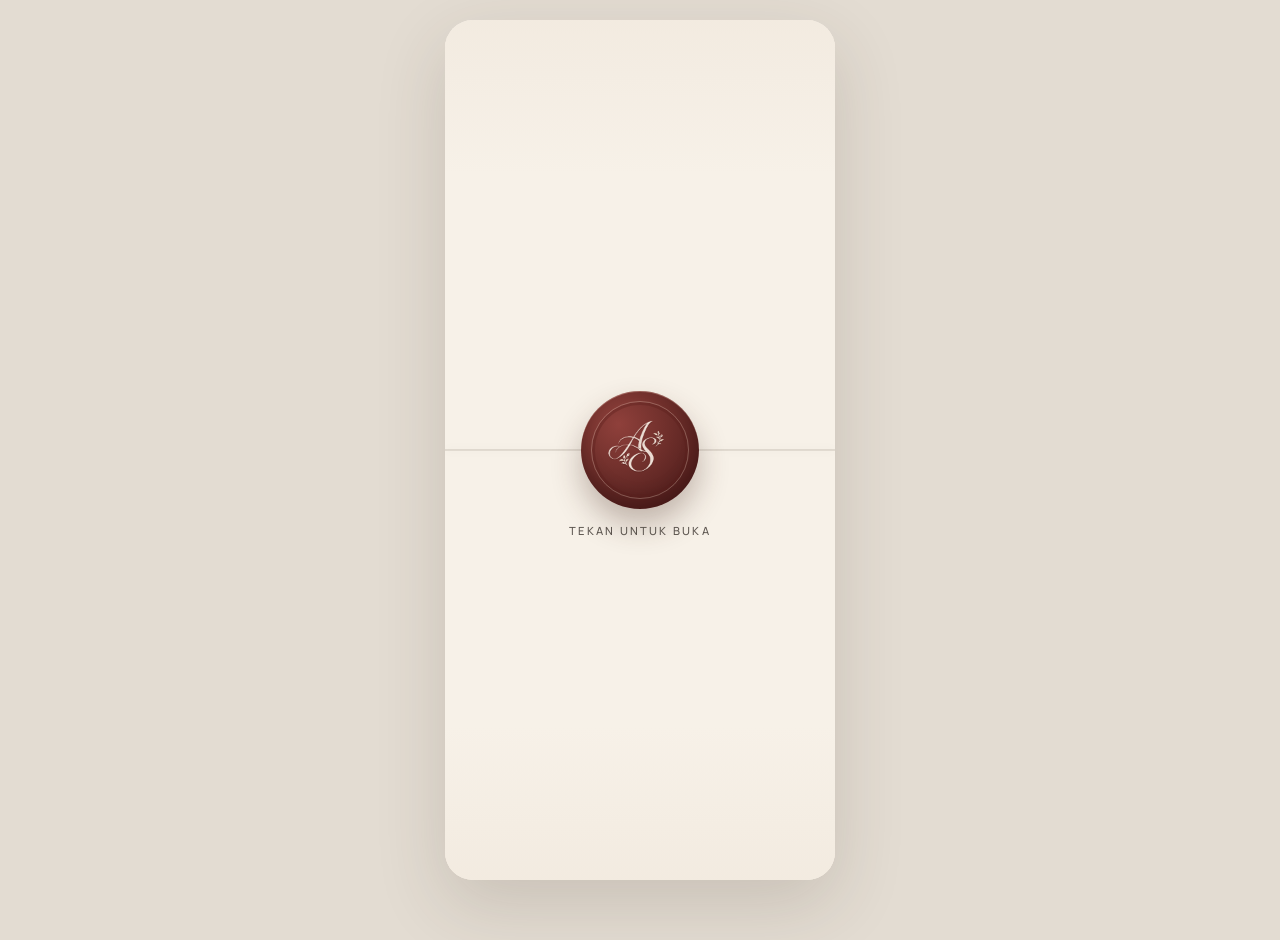
<file: index.html>
<!DOCTYPE html>
<html lang="ms">
  <head>
  <meta charset="utf-8">
  <meta name="viewport" content="width=device-width, initial-scale=1">
  <meta name="theme-color" content="#f7f4ef">
  <meta name="color-scheme" content="light">
  <meta name="description" content="Jemputan walimatul urus.">
  <title>Jemputan walimatul urus</title>
  <!--
    Guest-facing wording lives in content.js.
    Guests do not edit the card. Editing stays on /admin/.
  -->
  <link rel="preconnect" href="https://fonts.googleapis.com">
  <link rel="preconnect" href="https://fonts.gstatic.com" crossorigin>
  <link href="https://fonts.googleapis.com/css2?family=Alex+Brush&family=Cormorant+Garamond:ital@1&family=Italianno&family=Manrope:wght@400;500;600&family=Marcellus&display=swap" rel="stylesheet">
  <link rel="icon" href="favicon.svg" type="image/svg+xml">
  <link rel="stylesheet" href="styles.css?v=2.0.7">
  <script>
    (function () {
      /* Lock layout to admin preview canvas (390px) so text gaps match on every phone */
      var DESIGN_W = 390;
      var meta = document.querySelector('meta[name="viewport"]');
      function fitDesignViewport() {
        if (!meta) return;
        var inAdmin = window !== window.top || /(?:\?|&)preview=draft(?:&|$)/.test(location.search);
        try {
          inAdmin = inAdmin || sessionStorage.getItem("wedding-admin-open") === "yes";
        } catch (error) {}
        if (inAdmin) {
          meta.setAttribute("content", "width=device-width, initial-scale=1, viewport-fit=cover");
          return;
        }
        var deviceW = Math.min(screen.width || DESIGN_W, window.outerWidth || DESIGN_W) || DESIGN_W;
        if (deviceW > 0 && deviceW < 520) {
          /* width=390 → browser scales the whole card like the admin phone frame */
          meta.setAttribute(
            "content",
            "width=" + DESIGN_W + ", user-scalable=no, viewport-fit=cover"
          );
        } else {
          meta.setAttribute("content", "width=device-width, initial-scale=1, viewport-fit=cover");
        }
      }
      fitDesignViewport();
      window.addEventListener("orientationchange", function () {
        setTimeout(fitDesignViewport, 60);
      });
      var reduce = false;
      try {
        reduce = window.matchMedia("(prefers-reduced-motion: reduce)").matches;
      } catch (error) {
        reduce = false;
      }
      document.documentElement.classList.add(reduce ? "reduce-motion" : "will-open");
    })();
  </script>
</head>
<body>
  <main class="sheet" id="invitation"></main>
  <noscript>
    <p class="noscript">This invitation needs JavaScript to display the wording in content.js.</p>
  </noscript>
  <script src="content.js?v=2.0.7"></script>
  <script src="app.js?v=2.0.7"></script>
</body>
</html>
</file>
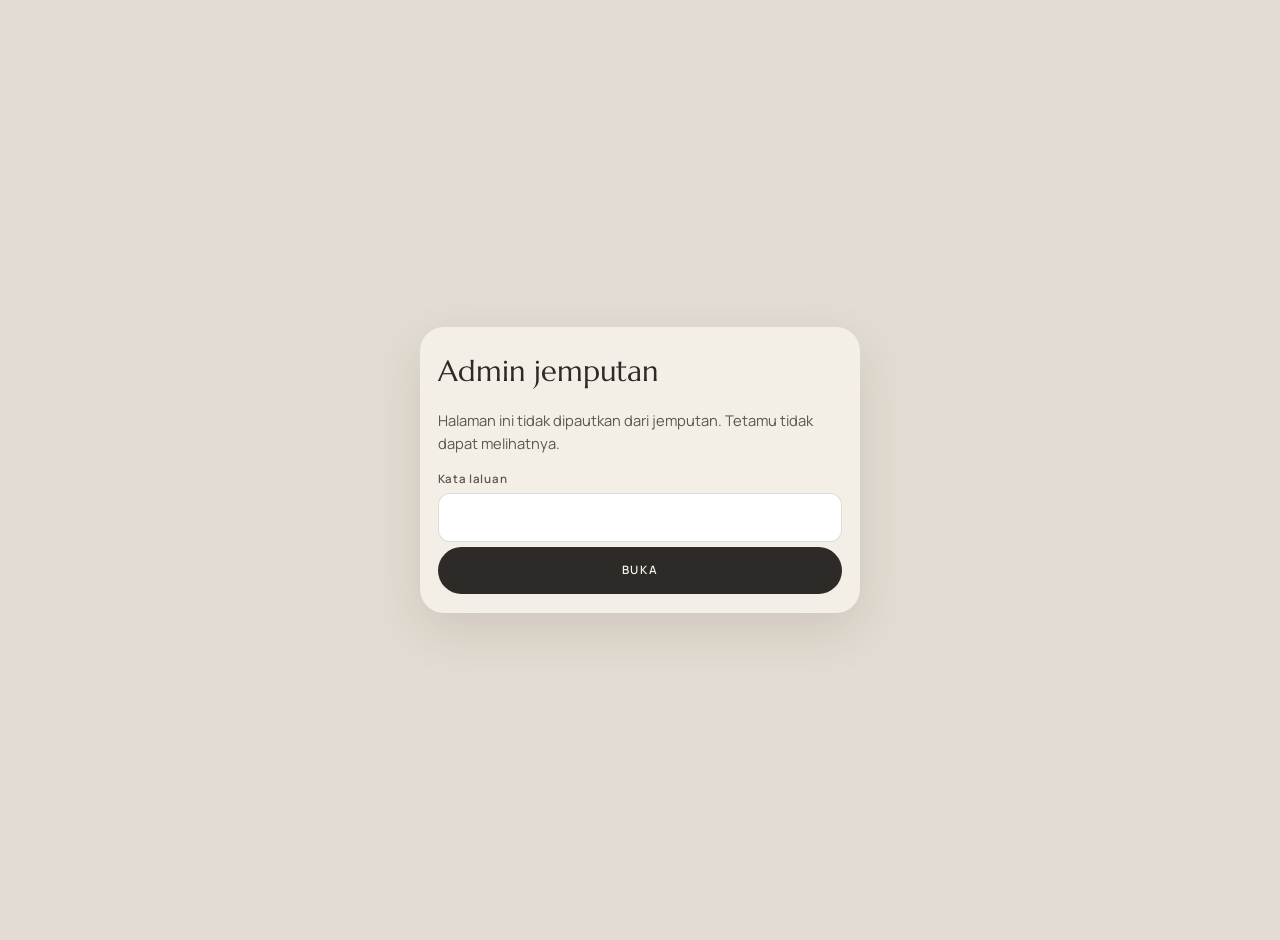
<file: admin/index.html>
<!DOCTYPE html>
<html lang="ms">
<head>
  <meta charset="utf-8">
  <meta name="viewport" content="width=device-width, initial-scale=1">
  <meta name="robots" content="noindex">
  <title>Admin jemputan</title>
  <link rel="preconnect" href="https://fonts.googleapis.com">
  <link rel="preconnect" href="https://fonts.gstatic.com" crossorigin>
  <link href="https://fonts.googleapis.com/css2?family=Alex+Brush&family=Cormorant+Garamond:ital@1&family=Italianno&family=Manrope:wght@400;500;600&family=Marcellus&display=swap" rel="stylesheet">
  <link rel="icon" href="../favicon.svg" type="image/svg+xml">
  <link rel="stylesheet" href="../styles.css?v=2.0.7">
  <link rel="stylesheet" href="admin.css?v=2.0.7">
</head>
<body>
  <main class="admin-gate" id="gate">
    <form id="unlock-form" class="admin-card">
      <h1>Admin jemputan</h1>
      <p>Halaman ini tidak dipautkan dari jemputan. Tetamu tidak dapat melihatnya.</p>
      <label class="editor-field"><span>Kata laluan</span>
        <input id="password" type="password" autocomplete="current-password" required>
      </label>
      <p class="form-error" id="unlock-error" role="alert" hidden></p>
      <button class="button" type="submit">Buka</button>
    </form>
  </main>
  <div class="studio" id="studio" hidden>
    <form id="editor" class="admin-form"></form>
    <div class="preview-column">
      <p class="preview-label">Pratonton = halaman tetamu (kotak putus-putus = sunting sahaja)</p>
      <iframe id="preview" title="Pratonton langsung jemputan" src="../?preview=draft&v=2.0.2"></iframe>
    </div>
  </div>
  <script src="../content.js?v=2.0.7"></script>
  <script src="admin.js?v=2.0.7"></script>
</body>
</html>
</file>
<file: styles.css>
:root {
  --desk: #e3dcd2;
  --paper: #f4efe6;
  --ink: #2e2a27;
  --ink-soft: #5c554f;
  --muted: #8a8178;
  --line: #e6dfd6;
  --taupe: #b9a38f;
  --nav: #fbf9f6;
  --script: "Italianno", "Segoe Script", cursive;
  --brush: "Alex Brush", "Segoe Script", cursive;
  --display: "Marcellus", Palatino, Georgia, serif;
  --quote: "Cormorant Garamond", Georgia, serif;
  --sans: "Manrope", "Avenir Next", "Segoe UI", sans-serif;
}

*,
*::before,
*::after { box-sizing: border-box; }

html {
  scroll-behavior: smooth;
  overflow-x: hidden;
  scrollbar-width: none;
}

html::-webkit-scrollbar {
  width: 0;
  height: 0;
  display: none;
}

html.will-open:not(.is-open) body { overflow: hidden; }

body {
  margin: 0;
  min-height: 100svh;
  background: var(--desk);
  color: var(--ink);
  font-family: var(--sans);
  font-size: 1rem;
  line-height: 1.6;
  -webkit-font-smoothing: antialiased;
}

button,
input,
textarea { font: inherit; color: inherit; }

::selection { background: #e7dccf; }

:focus-visible {
  outline: 2px solid var(--ink);
  outline-offset: 3px;
}

[hidden] { display: none !important; }

.sr-only {
  position: absolute;
  width: 1px;
  height: 1px;
  padding: 0;
  margin: -1px;
  overflow: hidden;
  clip: rect(0, 0, 0, 0);
  white-space: nowrap;
  border: 0;
}

.noscript {
  max-width: 28rem;
  margin: 4rem auto;
  padding: 0 1.5rem;
  text-align: center;
  font-family: var(--display);
}

.scene-petals {
  position: absolute;
  inset: 0;
  z-index: 0;
  overflow: hidden;
  pointer-events: none;
}

.scene-petal {
  position: absolute;
  top: -10%;
  left: 0;
  width: 12px;
  height: 17px;
  margin-left: -6px;
  animation: petal-fall var(--dur, 20s) linear infinite;
}

.scene-petal-inner {
  display: block;
  width: 100%;
  height: 100%;
  border-radius: 80% 0 65% 45% / 70% 10% 80% 35%;
  background:
    radial-gradient(circle at 32% 28%, #ffffff 0%, #fbf8f3 58%, #f0e8dc 100%);
  transform-origin: 50% 20%;
  animation: petal-flutter var(--flutter, 3.2s) ease-in-out infinite;
}

.scene-petal-small {
  width: 10px;
  height: 14px;
  margin-left: -5px;
}

.scene-petal-small .scene-petal-inner {
  background:
    radial-gradient(circle at 32% 28%, #ffffff 0%, #f8f5f0 100%);
}

/* Gentle fall — visible but not loud */
@keyframes petal-fall {
  0% {
    transform: translate3d(0, 0, 0);
    opacity: 0;
  }
  8% { opacity: 0.7; }
  18% { transform: translate3d(calc(var(--drift, 18px) * 0.55), 16vh, 0); }
  36% { transform: translate3d(calc(var(--drift, 18px) * -0.35), 34vh, 0); opacity: 0.75; }
  55% { transform: translate3d(calc(var(--drift, 18px) * 0.7), 54vh, 0); }
  74% { transform: translate3d(calc(var(--drift, 18px) * -0.25), 76vh, 0); opacity: 0.55; }
  90% { transform: translate3d(calc(var(--drift, 18px) * 0.2), 98vh, 0); opacity: 0.28; }
  100% {
    transform: translate3d(calc(var(--drift, 18px) * -0.1), 118vh, 0);
    opacity: 0;
  }
}

/* Light flutter / tumble like a real petal */
@keyframes petal-flutter {
  0%, 100% { transform: rotate(var(--turn, -12deg)); }
  50% { transform: rotate(calc(var(--turn, -12deg) + 24deg)); }
}

.sheet {
  position: relative;
  /* Match admin preview width (390) so saved text gaps stay identical on phones */
  width: 390px;
  max-width: 100%;
  margin: 0 auto;
  min-height: 100svh;
  background-color: var(--paper);
  background-image:
    radial-gradient(ellipse at 50% 14%, rgba(255, 255, 255, 0.72), transparent 42%),
    url("data:image/svg+xml,%3Csvg xmlns='http://www.w3.org/2000/svg' width='180' height='180'%3E%3Cfilter id='n'%3E%3CfeTurbulence type='fractalNoise' baseFrequency='0.8' numOctaves='3' stitchTiles='stitch'/%3E%3C/filter%3E%3Crect width='100%25' height='100%25' filter='url(%23n)' opacity='0.42'/%3E%3C/svg%3E");
  background-size: auto, 180px 180px;
  overflow: clip;
}

/* Ivory envelope with wax seal and butterfly release. */

.stage {
  display: none;
  position: fixed;
  z-index: 60;
  top: 0;
  bottom: 0;
  left: max(0px, calc(50% - 195px));
  width: 390px;
  max-width: 100vw;
  background: #f3ebe1;
  cursor: pointer;
  overflow: hidden;
  transform: translate3d(0, 0, 0);
  will-change: transform, opacity;
}

/* Keep the invitation fully hidden under the sealed envelope */
html.will-open:not(.envelope-open):not(.is-open) .sheet {
  visibility: hidden;
}
html.will-open:not(.envelope-open):not(.is-open) .stage {
  visibility: visible;
}
html.will-open.envelope-open .sheet,
html.is-open .sheet {
  visibility: visible;
}

html.will-open .stage { display: block; }

.stage.is-opening {
  overflow: visible;
  background: transparent;
  pointer-events: none;
}

.stage.is-gone {
  pointer-events: none;
  opacity: 0;
  visibility: hidden;
  transition: opacity 0.7s cubic-bezier(0.22, 1, 0.36, 1), visibility 0s linear 0.7s;
}

.gate-scene {
  position: absolute;
  inset: 0;
  background: #f3ebe1;
  transition: background 0.55s cubic-bezier(0.22, 1, 0.36, 1) 0.2s;
}

.stage.is-opening .gate-scene {
  background: transparent;
}

.door {
  position: absolute;
  left: 0;
  width: 100%;
  height: 50%;
  overflow: hidden;
  background-color: #f4ebe2;
  background-image:
    radial-gradient(ellipse at 50% 20%, rgba(255, 255, 255, 0.55), transparent 55%),
    url("data:image/svg+xml,%3Csvg xmlns='http://www.w3.org/2000/svg' width='160' height='160'%3E%3Cfilter id='n'%3E%3CfeTurbulence type='fractalNoise' baseFrequency='0.85' numOctaves='3' stitchTiles='stitch'/%3E%3C/filter%3E%3Crect width='100%25' height='100%25' filter='url(%23n)' opacity='0.35'/%3E%3C/svg%3E");
  background-size: auto, 160px 160px;
}

.door-top {
  top: 0;
  z-index: 2;
  box-shadow: inset 0 -16px 24px rgba(90, 70, 50, 0.14);
  will-change: transform;
}
.door-bottom {
  bottom: 0;
  z-index: 2;
  box-shadow: inset 0 16px 24px rgba(90, 70, 50, 0.14);
  will-change: transform;
}

.stage.is-opening .door-top {
  animation: flap-up 2.75s cubic-bezier(0.16, 1, 0.3, 1) 0.22s both;
}
.stage.is-opening .door-bottom {
  animation: flap-down 2.75s cubic-bezier(0.16, 1, 0.3, 1) 0.22s both;
}

@keyframes flap-up {
  0% { transform: translate3d(0, 0, 0); }
  12% { transform: translate3d(0, -1.5%, 0); }
  100% { transform: translate3d(0, -112%, 0); }
}

@keyframes flap-down {
  0% { transform: translate3d(0, 0, 0); }
  12% { transform: translate3d(0, 1.5%, 0); }
  100% { transform: translate3d(0, 112%, 0); }
}

.door-inner {
  position: absolute;
  left: 0;
  width: 100%;
  height: 200%;
  background:
    linear-gradient(180deg, rgba(210, 190, 168, 0.12), transparent 18%, transparent 82%, rgba(210, 190, 168, 0.12)),
    #f7f1e8;
}

.door-bottom .door-inner { top: -100%; }

.seam {
  position: absolute;
  left: 0;
  right: 0;
  top: 50%;
  height: 1px;
  transform: translateY(-50%);
  background: rgba(90, 74, 58, 0.28);
  box-shadow: 0 0 10px rgba(70, 55, 40, 0.12);
  z-index: 4;
  transition: opacity 0.75s cubic-bezier(0.22, 1, 0.36, 1) 0.12s;
}

.stage.is-opening .seam { opacity: 0; }
.stage.is-opening .open-hint { animation: hint-out 0.55s cubic-bezier(0.22, 1, 0.36, 1) both; }

.seal-wrap {
  position: absolute;
  inset: 0;
  z-index: 6;
  pointer-events: none;
}

.seal {
  position: absolute;
  left: 50%;
  top: 50%;
  width: 118px;
  height: 118px;
  border-radius: 50%;
  display: grid;
  place-items: center;
  color: #fff8f2;
  background:
    radial-gradient(circle at 32% 28%, #8f403b 0%, #6f2f2b 42%, #521f1d 78%, #3b1513 100%);
  box-shadow:
    0 16px 30px rgba(70, 40, 30, 0.3),
    inset 0 1px 0 rgba(255, 220, 200, 0.28),
    inset 0 -10px 16px rgba(40, 12, 10, 0.28);
  transform: translate(-50%, -50%);
  animation: seal-breathe 3.2s ease-in-out 0.5s infinite;
}

.seal-ring {
  position: absolute;
  inset: 10px;
  border-radius: 50%;
  border: 1px solid rgba(255, 230, 210, 0.28);
  box-shadow: inset 0 0 0 3px rgba(90, 30, 26, 0.35);
}

.seal-logo {
  position: relative;
  width: 72px;
  height: 72px;
  display: block;
  margin: 0 auto;
  object-fit: contain;
  object-position: center;
  /* Script AS reads heavy bottom-right — tiny optical nudge */
  transform: translate(-1px, -2px);
  filter: drop-shadow(0 1px 0 rgba(40, 10, 8, 0.28));
  pointer-events: none;
  user-select: none;
}

.open-hint {
  position: absolute;
  left: 50%;
  top: calc(50% + 72px);
  margin: 0;
  transform: translateX(-50%);
  white-space: nowrap;
  font-size: 0.7rem;
  font-weight: 500;
  letter-spacing: 0.2em;
  text-transform: uppercase;
  color: var(--ink-soft);
  animation: hint-in 0.7s ease 0.35s both;
}

.stage.is-opening .seal {
  animation: seal-break 0.95s cubic-bezier(0.22, 1, 0.36, 1) both;
}

@keyframes seal-breathe {
  0%, 100% { transform: translate(-50%, -50%) scale(1); }
  50% { transform: translate(-50%, -50%) scale(1.04); }
}

@keyframes seal-break {
  0% {
    opacity: 1;
    transform: translate(-50%, -50%) scale(1);
    filter: blur(0);
  }
  28% {
    opacity: 1;
    transform: translate(-50%, -54%) scale(1.05);
    filter: blur(0);
  }
  100% {
    opacity: 0;
    transform: translate(-50%, -72%) scale(0.82);
    filter: blur(1.5px);
  }
}

@keyframes hint-in {
  from { opacity: 0; transform: translate(-50%, 10px); }
  to { opacity: 1; transform: translate(-50%, 0); }
}

@keyframes hint-out {
  to { opacity: 0; transform: translate(-50%, 12px); }
}

.stage:focus-visible { outline: 2px solid var(--ink); outline-offset: -6px; }

.butterfly-field {
  position: absolute;
  inset: 0;
  z-index: 8;
  pointer-events: none;
  overflow: visible;
}

.butterfly {
  position: absolute;
  left: 50%;
  top: 48%;
  width: 52px;
  height: 46px;
  margin: -23px 0 0 -26px;
  opacity: 0;
  filter: drop-shadow(0 5px 9px rgba(90, 75, 60, 0.14));
  animation: butterfly-flight var(--bdur, 3.6s) cubic-bezier(0.22, 0.12, 0.2, 1) var(--bdelay, 0.2s) both;
  transform-style: preserve-3d;
  perspective: 420px;
}

.butterfly svg {
  width: 100%;
  height: 100%;
  display: block;
  overflow: visible;
}

.butterfly .wing {
  transform-box: fill-box;
  transform-origin: center right;
  animation: butterfly-flap var(--flap, 0.22s) ease-in-out infinite;
}

.butterfly .wing-right {
  transform-origin: center left;
  animation-name: butterfly-flap-right;
}

@keyframes butterfly-flap {
  0%, 100% { transform: rotateY(4deg) scaleX(1); }
  50% { transform: rotateY(62deg) scaleX(0.92); }
}

@keyframes butterfly-flap-right {
  0%, 100% { transform: rotateY(-4deg) scaleX(1); }
  50% { transform: rotateY(-62deg) scaleX(0.92); }
}

@keyframes butterfly-flight {
  0% {
    opacity: 0;
    transform: translate3d(0, 0, 0) rotate(0deg) scale(calc(var(--bscale, 1) * 0.4));
  }
  8% { opacity: 1; }
  28% {
    opacity: 1;
    transform: translate3d(var(--mx, 8vw), var(--my, -20vh), 0)
      rotate(calc(var(--brot, 12deg) * 0.45)) scale(var(--bscale, 1));
  }
  55% {
    opacity: 0.92;
    transform: translate3d(
        calc(var(--bx, 10vw) * 0.72 + var(--mx, 8vw) * 0.18),
        calc(var(--by, 40vh) * 0.62 + var(--my, -20vh) * 0.2),
        0
      )
      rotate(calc(var(--brot, 12deg) * 0.8))
      scale(calc(var(--bscale, 1) * 0.96));
  }
  82% { opacity: 0.55; }
  100% {
    opacity: 0;
    transform: translate3d(var(--bx, 10vw), var(--by, 40vh), 0) rotate(var(--brot, 12deg))
      scale(calc(var(--bscale, 1) * 0.78));
  }
}

/* Invitation */

.flora-layer {
  position: absolute;
  inset: 0;
  pointer-events: none;
}

.flora-svg {
  width: 100%;
  height: 100%;
  display: block;
}

.bloom { fill: #fbf8f4; stroke: none; }
.bloom-heart { fill: #f3e7da; stroke: none; }
.leaf { fill: #f4eee6; stroke: none; }
.bud { fill: #efe4d6; stroke: none; }

.cover {
  position: relative;
  min-height: 100svh;
  display: flex;
  align-items: center;
  justify-content: center;
  padding: 5.5rem 4.4rem 7.5rem;
  text-align: center;
}

.cover-copy { position: relative; z-index: 1; width: min(100%, 18rem); }

.monogram {
  margin: 0 0 0.15rem;
  display: flex;
  justify-content: center;
  width: 100%;
  line-height: 0;
}

.mono-logo {
  width: min(6.4rem, 34vw);
  aspect-ratio: 1;
  display: block;
  margin: 0 auto;
  background-color: var(--ink);
  -webkit-mask-image: url("as-logo.png");
  mask-image: url("as-logo.png");
  -webkit-mask-repeat: no-repeat;
  mask-repeat: no-repeat;
  -webkit-mask-position: center;
  mask-position: center;
  -webkit-mask-size: contain;
  mask-size: contain;
  pointer-events: none;
  user-select: none;
}

.kicker {
  margin: 0.35rem 0 0;
  font-family: var(--brush);
  font-size: clamp(1.7rem, 6vw, 2.15rem);
  line-height: 1;
  font-weight: 400;
}

h1 { margin: 0.35rem 0 0; font-weight: 400; }

.script-name {
  display: block;
  font-family: var(--script);
  font-size: clamp(3.15rem, 12.5vw, 4.6rem);
  line-height: 0.86;
  font-weight: 400;
}

.script-amp {
  display: block;
  margin: 0.15rem 0;
  /* Same script family as the names so & matches admin/guest */
  font-family: var(--script);
  font-size: 2.4rem;
  line-height: 1;
  font-weight: 400;
}

.date-block { margin-top: 1.15rem; }

.weekday,
.piped,
.clock,
.detail h3,
.attire span,
.field > span,
legend,
.confirm-kicker,
.local-note {
  font-family: var(--sans);
}

.weekday,
.clock {
  margin: 0;
  letter-spacing: 0.18em;
  text-transform: uppercase;
  font-size: 0.68rem;
  font-weight: 500;
  color: var(--ink-soft);
}

.piped {
  margin: 0.28rem 0 0.2rem;
  font-family: var(--display);
  font-size: 1.35rem;
  letter-spacing: 0.12em;
}

.venue-script,
.place-script {
  margin: 1rem auto 0;
  max-width: 14rem;
  font-family: var(--brush);
  font-size: clamp(1.85rem, 7vw, 2.35rem);
  line-height: 1.05;
  font-weight: 400;
  text-wrap: balance;
}

.venue-street,
.place-street {
  margin: 0.2rem 0 0;
  color: var(--ink-soft);
  font-size: 0.92rem;
}

.welcome-line {
  margin: 1.6rem auto 0;
  max-width: 16rem;
  font-family: var(--quote);
  font-style: italic;
  font-size: 1.2rem;
  line-height: 1.35;
}

.reveal { opacity: 0; transform: translateY(16px); }

html.is-open .reveal {
  animation: rise 0.82s cubic-bezier(0.16, 1, 0.3, 1) both;
}

html.is-open .reveal:nth-child(2) { animation-delay: 0.48s; }
html.is-open .reveal:nth-child(3) { animation-delay: 0.6s; }
html.is-open .reveal:nth-child(4) { animation-delay: 0.74s; }
html.is-open .reveal:nth-child(5) { animation-delay: 0.86s; }
html.is-open .reveal:nth-child(6) { animation-delay: 0.96s; }
html.is-open .reveal:nth-child(7) { animation-delay: 1.06s; }

@keyframes rise {
  from {
    opacity: 0;
    transform: translate3d(0, 10px, 0);
  }
  to {
    opacity: 1;
    transform: translate3d(0, 0, 0);
  }
}

.section {
  position: relative;
  z-index: 1;
  padding: 3.4rem 1.6rem 3.2rem;
  text-align: center;
}

.section h2,
.signature,
.confirm-message,
.detail-time,
.place-script {
  font-weight: 400;
}

.section h2 {
  margin: 0;
  font-family: var(--display);
  font-size: 1.7rem;
  line-height: 1.15;
}

.section-sub {
  max-width: 22rem;
  margin: 0.55rem auto 0;
  color: var(--ink-soft);
  font-size: 0.95rem;
}

.stack { margin-top: 2.2rem; display: grid; gap: 2.2rem; }

.detail h3 {
  margin: 0;
  font-size: 0.68rem;
  font-weight: 600;
  letter-spacing: 0.18em;
  text-transform: uppercase;
  color: var(--ink-soft);
}

.detail-time {
  margin: 0.15rem 0 0;
  font-family: var(--sans);
  font-style: normal;
  font-size: 0.95rem;
  line-height: 1.4;
  color: var(--ink-soft);
}

.detail-place { margin: 0.35rem 0 0; font-family: var(--display); font-size: 1.02rem; }
.detail-copy { margin: 0.7rem auto 0; max-width: 16rem; color: var(--ink-soft); font-size: 0.95rem; line-height: 1.5; }

.place { padding-top: 0.4rem; }

.place-script { margin-top: 0; }

.text-link {
  display: inline-block;
  margin-top: 0.55rem;
  color: var(--ink);
  font-size: 0.92rem;
  text-underline-offset: 0.18em;
}

.place-links .text-link {
  display: inline-flex !important;
  align-items: center;
  justify-content: center;
  width: auto !important;
  max-width: none !important;
  margin: 0 !important;
  padding: 0.55rem 1.15rem;
  border: 1px solid rgba(185, 163, 143, 0.55);
  border-radius: 999px;
  background: rgba(255, 252, 248, 0.55);
  color: var(--ink-soft);
  font-family: var(--sans);
  font-size: 0.78rem;
  font-weight: 500;
  letter-spacing: 0.08em;
  text-decoration: none;
  text-underline-offset: unset;
  position: relative !important;
  top: auto !important;
  left: auto !important;
  right: auto !important;
  transform: none !important;
  transition: background-color 0.2s ease, border-color 0.2s ease, color 0.2s ease;
}

.place-links .text-link:hover,
.place-links .text-link:focus-visible {
  background: rgba(255, 252, 248, 0.92);
  border-color: rgba(140, 110, 80, 0.55);
  color: var(--ink);
}

.attire {
  max-width: 18rem;
  margin: 2.2rem auto 0;
  color: var(--ink-soft);
}

.attire span {
  display: block;
  margin-bottom: 0.25rem;
  font-size: 0.68rem;
  font-weight: 600;
  letter-spacing: 0.18em;
  text-transform: uppercase;
}

.rsvp-section { padding-bottom: 6.5rem; }

#rsvp-form,
.confirm { width: min(100%, 22rem); margin: 1.3rem auto 0; text-align: left; }

.form-error {
  margin: 0 0 0.8rem;
  text-align: center;
  color: #8a3030;
  font-size: 0.92rem;
}

.field { display: flex; flex-direction: column; gap: 0.4rem; margin: 0 0 1.45rem; }
.field > span, legend {
  font-size: 0.68rem;
  font-weight: 600;
  letter-spacing: 0.16em;
  text-transform: uppercase;
  color: var(--ink-soft);
}

fieldset { border: 0; margin: 0 0 1.45rem; padding: 0; }
legend { margin-bottom: 0.45rem; padding: 0; }

.field input,
.field textarea {
  width: 100%;
  margin: 0;
  padding: 0.55rem 0.05rem 0.65rem;
  color: var(--ink);
  background: transparent;
  border: 0;
  border-bottom: 1px solid rgba(185, 163, 143, 0.55);
  border-radius: 0;
  box-shadow: none;
  outline: none;
  appearance: none;
  -webkit-appearance: none;
  caret-color: var(--taupe);
}

.field textarea {
  min-height: 5.2rem;
  resize: none;
  line-height: 1.55;
  font-family: var(--quote);
  font-size: 1.08rem;
  font-style: italic;
}

.field input::placeholder,
.field textarea::placeholder {
  color: rgba(138, 129, 120, 0.72);
  font-style: italic;
  opacity: 1;
}

.field input:focus,
.field textarea:focus {
  border-bottom-color: var(--taupe);
  background: transparent;
  box-shadow: 0 1px 0 rgba(185, 163, 143, 0.35);
}

.field input:focus-visible,
.field textarea:focus-visible {
  outline: none;
}

.choices { display: grid; grid-template-columns: 1fr 1fr; gap: 0.55rem; }

.choice {
  position: relative;
  display: flex;
  align-items: center;
  justify-content: center;
  min-height: 3.1rem;
  padding: 0.55rem;
  text-align: center;
  border: 1px solid #ddd4ca;
  border-radius: 999px;
  background: rgba(255, 255, 255, 0.45);
  cursor: pointer;
  font-size: 0.92rem;
}

.choice input {
  position: absolute;
  opacity: 0;
  width: 1px;
  height: 1px;
}

.choice:has(input:checked) {
  background: var(--ink);
  border-color: var(--ink);
  color: var(--paper);
}

.button {
  width: 100%;
  margin-top: 0.3rem;
  border: 0;
  border-radius: 999px;
  background: var(--ink);
  color: #f7f4ef;
  padding: 0.9rem 1rem;
  letter-spacing: 0.14em;
  text-transform: uppercase;
  font-size: 0.72rem;
  font-weight: 600;
  cursor: pointer;
}

.local-note {
  margin: 0.75rem 0 0;
  text-align: center;
  font-size: 0.78rem;
  color: var(--muted);
}

.confirm { text-align: center; }
.confirm-kicker {
  margin: 0;
  font-size: 0.68rem;
  font-weight: 600;
  letter-spacing: 0.18em;
  text-transform: uppercase;
  color: var(--ink-soft);
}
.confirm-message {
  margin: 0.7rem 0 0;
  font-family: var(--quote);
  font-style: italic;
  font-size: 1.7rem;
  line-height: 1.3;
}
.echo {
  margin: 0.8rem 0 0;
  color: var(--ink-soft);
  font-family: var(--quote);
  font-style: italic;
}
.echo::before { content: "\201C"; }
.echo::after { content: "\201D"; }

.text-button {
  margin-top: 1rem;
  border: 0;
  border-bottom: 1px solid currentColor;
  background: none;
  padding: 0 0 0.1rem;
  color: var(--ink-soft);
  letter-spacing: 0.14em;
  text-transform: uppercase;
  font-size: 0.68rem;
  font-weight: 600;
  cursor: pointer;
}

.closing {
  padding: 0.5rem 1.5rem 7rem;
  text-align: center;
}
.closing p { margin: 0; font-family: var(--quote); font-style: italic; font-size: 1.3rem; }
.signature { margin-top: 0.15rem; font-family: var(--script); font-style: normal; font-size: 2.6rem; }

.dock {
  position: fixed;
  z-index: 46;
  left: 50%;
  bottom: max(0.7rem, env(safe-area-inset-bottom));
  width: min(400px, calc(100% - 1.3rem));
  transform: translateX(-50%) translateY(16px);
  display: flex;
  justify-content: space-evenly;
  gap: 0.15rem;
  padding: 0.55rem 0.45rem 0.42rem;
  border-radius: 999px;
  background: rgba(255, 252, 248, 0.96);
  border: 1px solid rgba(255, 255, 255, 0.85);
  box-shadow: 0 10px 26px rgba(70, 56, 42, 0.12);
  opacity: 0;
  pointer-events: none;
}

html.will-open.envelope-open:not(.is-open) .dock {
  animation: dock-rise 0.85s cubic-bezier(0.22, 1, 0.36, 1) 3.35s both;
}

html.show-nav .dock,
html.is-open .dock {
  opacity: 1;
  pointer-events: auto;
  transform: translateX(-50%);
}

@keyframes dock-rise {
  from { opacity: 0; transform: translateX(-50%) translateY(16px); }
  to { opacity: 1; transform: translateX(-50%); }
}

.dock a[aria-current="page"] { color: var(--ink); }

.dock a {
  flex: 1;
  display: flex;
  flex-direction: column;
  align-items: center;
  gap: 0.18rem;
  min-width: 0;
  color: #3c3834;
  text-decoration: none;
  font-size: 0.68rem;
  font-weight: 500;
  letter-spacing: 0.01em;
}

.dock svg { width: 22px; height: 22px; }

.contact-sheet {
  position: fixed;
  inset: 0;
  z-index: 40;
  pointer-events: none;
}

.contact-sheet.is-open { pointer-events: auto; }

.contact-shade {
  position: absolute;
  inset: 0;
  border: 0;
  padding: 0;
  background: rgba(90, 78, 66, 0.22);
  opacity: 0;
  cursor: pointer;
  transition: opacity 0.45s ease;
}

.contact-sheet.is-open .contact-shade { opacity: 1; }

.contact-panel {
  position: absolute;
  left: 50%;
  bottom: calc(max(0.7rem, env(safe-area-inset-bottom)) + 4.9rem);
  width: min(22rem, calc(100% - 1.6rem));
  margin: 0;
  padding: 1.35rem 1.35rem 1.45rem;
  border: 1px solid rgba(185, 163, 143, 0.35);
  border-radius: 22px;
  background-color: var(--paper);
  background-image:
    radial-gradient(ellipse at 50% 0%, rgba(255, 255, 255, 0.7), transparent 55%),
    url("data:image/svg+xml,%3Csvg xmlns='http://www.w3.org/2000/svg' width='180' height='180'%3E%3Cfilter id='n'%3E%3CfeTurbulence type='fractalNoise' baseFrequency='0.8' numOctaves='3' stitchTiles='stitch'/%3E%3C/filter%3E%3Crect width='100%25' height='100%25' filter='url(%23n)' opacity='0.42'/%3E%3C/svg%3E");
  background-size: auto, 180px 180px;
  box-shadow: 0 18px 42px rgba(70, 56, 42, 0.16);
  text-align: center;
  transform: translateX(-50%) translateY(calc(100% + 5rem));
  transition: transform 0.55s cubic-bezier(0.22, 0.61, 0.36, 1);
}

.contact-sheet.is-open .contact-panel { transform: translateX(-50%) translateY(0); }

.contact-panel::before {
  content: "";
  display: block;
  width: 2.4rem;
  height: 3px;
  margin: 0 auto 0.85rem;
  border-radius: 999px;
  background: rgba(185, 163, 143, 0.55);
}

.contact-close {
  position: absolute;
  top: 0.65rem;
  right: 0.7rem;
  width: auto;
  height: auto;
  margin: 0;
  padding: 0.2rem 0.35rem;
  border: 0;
  border-radius: 0;
  background: none;
  color: var(--muted);
  font-family: var(--sans);
  font-size: 0.68rem;
  font-weight: 500;
  letter-spacing: 0.14em;
  line-height: 1;
  text-transform: uppercase;
  cursor: pointer;
}

.contact-role {
  margin: 0;
  font-size: 0.68rem;
  font-weight: 500;
  letter-spacing: 0.18em;
  text-transform: uppercase;
  color: var(--muted);
}

.contact-person + .contact-person {
  margin-top: 1.15rem;
  padding-top: 1.15rem;
  border-top: 1px solid rgba(185, 163, 143, 0.28);
}

.contact-kicker {
  margin: 0 0 1.1rem;
  font-family: var(--brush);
  font-size: 1.7rem;
  font-weight: 400;
  letter-spacing: 0.02em;
  text-transform: none;
  color: var(--ink);
  line-height: 1;
}

.contact-panel h2 {
  margin: 0.2rem 0 0;
  font-family: var(--script);
  font-size: 2.15rem;
  font-weight: 400;
  line-height: 1.05;
  color: var(--ink);
}

html.reduce-motion .contact-shade,
html.reduce-motion .contact-panel { transition: none; }

.music-slot { visibility: hidden; }

html.is-open .music-slot,
html.reduce-motion .music-slot,
html.will-open .music-slot.has-audio { visibility: visible; }

.edit-launch {
  position: fixed;
  z-index: 50;
  top: max(0.7rem, env(safe-area-inset-top));
  left: max(0.75rem, calc(50% - 220px + 0.75rem));
  border: 0;
  border-radius: 999px;
  background: rgba(251, 249, 246, 0.94);
  box-shadow: 0 8px 18px rgba(60, 48, 36, 0.12);
  color: var(--ink);
  padding: 0.45rem 0.8rem;
  font-size: 0.68rem;
  font-weight: 600;
  letter-spacing: 0.16em;
  text-transform: uppercase;
  cursor: pointer;
}

.music-slot {
  position: fixed;
  z-index: 36;
  top: max(0.7rem, env(safe-area-inset-top));
  left: 50%;
  width: 390px;
  max-width: 100%;
  transform: translateX(-50%);
  display: flex;
  justify-content: flex-end;
  padding: 0 0.8rem;
  pointer-events: none;
}

.music-note,
.music-button { pointer-events: auto; }

.music-note {
  margin: 0;
  max-width: 11.5rem;
  padding: 0.45rem 0.7rem;
  border-radius: 999px;
  background: rgba(251, 249, 246, 0.94);
  box-shadow: 0 8px 18px rgba(60, 48, 36, 0.1);
  color: var(--ink-soft);
  font-size: 0.68rem;
  line-height: 1.35;
  letter-spacing: 0.02em;
  text-align: center;
}

.music-button {
  width: 42px;
  height: 42px;
  border: 0;
  border-radius: 50%;
  background: rgba(251, 249, 246, 0.94);
  box-shadow: 0 8px 18px rgba(60, 48, 36, 0.12);
  color: var(--ink);
  display: grid;
  place-items: center;
  cursor: pointer;
}

.music-button svg { width: 20px; height: 20px; }

.music-button[aria-pressed="true"] {
  background: var(--ink);
  color: var(--paper);
}

.music-slot audio { display: none; }

body.editor-open { overflow: hidden; }

.editor {
  position: fixed;
  inset: 0;
  z-index: 80;
  overflow: auto;
  background: rgba(46, 42, 39, 0.28);
  padding: max(0.8rem, env(safe-area-inset-top)) 0.75rem 2rem;
}

.editor-card {
  width: min(440px, 100%);
  margin: 0 auto;
  background: var(--paper);
  border-radius: 24px;
  padding: 1.25rem 1.1rem 1.15rem;
  box-shadow: 0 24px 60px rgba(60, 48, 36, 0.2);
}

.editor-card h2 {
  margin: 0;
  font-family: var(--display);
  font-size: 1.55rem;
  font-weight: 400;
  letter-spacing: 0.04em;
}

.editor-note,
.editor-hint {
  margin: 0.45rem 0 0;
  color: var(--ink-soft);
  font-size: 0.86rem;
  line-height: 1.45;
}

.editor-error {
  margin: 0.7rem 0 0;
  color: #8a3d32;
  font-size: 0.86rem;
}

.editor fieldset {
  margin: 1rem 0 0;
  padding: 0.8rem 0.8rem 0.9rem;
  border: 1px solid var(--line);
  border-radius: 16px;
}

.editor legend {
  padding: 0 0.3rem;
  font-size: 0.68rem;
  font-weight: 600;
  letter-spacing: 0.14em;
  text-transform: uppercase;
  color: var(--ink-soft);
}

.editor-field {
  display: block;
  margin-top: 0.75rem;
}

.editor-field span {
  display: block;
  margin-bottom: 0.28rem;
  font-size: 0.72rem;
  font-weight: 600;
  letter-spacing: 0.06em;
  color: var(--ink-soft);
}

.editor-field input,
.editor-field textarea {
  width: 100%;
  border: 1px solid rgba(46, 42, 39, 0.16);
  border-radius: 12px;
  background: #fff;
  padding: 0.65rem 0.75rem;
}

.editor-actions {
  display: flex;
  flex-wrap: wrap;
  align-items: center;
  gap: 0.35rem 0.9rem;
  margin-top: 1rem;
}

.editor-actions .button { width: auto; min-width: 7rem; margin-top: 0; }
.editor-actions .text-button { margin-top: 0; }

@media (max-width: 380px) {
  .cover { padding-left: 3.4rem; padding-right: 3.4rem; }
  .choices { grid-template-columns: 1fr; }
}

@media (min-width: 520px) {
  body { padding: 1.25rem 0; }
  .sheet {
    min-height: calc(100svh - 2.5rem);
    border-radius: 28px;
    box-shadow: 0 24px 70px rgba(60, 48, 36, 0.16);
  }
  .stage {
    top: 1.25rem;
    bottom: 1.25rem;
    border-radius: 28px;
    overflow: hidden;
    box-shadow: 0 24px 70px rgba(60, 48, 36, 0.16);
  }
  .edit-launch { top: calc(1.25rem + 0.7rem); }
  .music-slot { top: calc(1.25rem + 0.7rem); }
  .cover { min-height: calc(100svh - 2.5rem); }
}

.scene {
  position: relative;
  scroll-margin-top: 0;
  scroll-snap-align: start;
  scroll-snap-stop: always;
  background-color: transparent;
}

html.is-open {
  scroll-snap-type: y mandatory;
  overscroll-behavior-y: none;
}

.scene-opening {
  min-height: 100svh;
  display: flex;
  align-items: center;
  justify-content: center;
  text-align: center;
  padding: 7.4rem 5.4rem 7.2rem;
  background-color: var(--paper);
}

.opening-zoom,
.opening-copy,
.scene-copy { position: relative; z-index: 2; }

.opening-copy { width: min(100%, 14.4rem); margin: 0 auto; }

.opening-copy .monogram {
  margin-bottom: 0.55rem;
}

.opening-copy .mono-logo {
  width: min(6.6rem, 36vw);
}

.opening-copy .script-name {
  font-size: clamp(2.85rem, 11vw, 3.9rem);
  line-height: 0.9;
  -webkit-font-smoothing: antialiased;
  text-rendering: geometricPrecision;
}

.opening-copy .letter {
  filter: none;
  will-change: auto;
}

.opening-copy .kicker {
  margin-top: 0.85rem;
  font-size: clamp(1.55rem, 5.4vw, 1.95rem);
}

.opening-copy .weekday {
  text-transform: none;
  letter-spacing: 0.02em;
  font-size: 0.82rem;
  font-weight: 500;
  color: var(--ink);
}

.cover-date {
  margin: 0.2rem 0 0;
  font-family: var(--sans);
  font-size: 0.95rem;
  letter-spacing: 0.04em;
}

.opening-copy .clock {
  margin-top: 0.28rem;
  letter-spacing: 0.14em;
}

.countdown {
  margin: 1.35rem auto 0;
  width: min(100%, 22rem);
  color: #3a312b;
  text-align: center;
  box-sizing: border-box;
  padding: 0.35rem 0.25rem;
  border: 0;
  border-radius: 0;
  background: transparent;
  box-shadow: none;
}

.countdown-heading {
  margin: 0;
  font-family: var(--display);
  font-size: clamp(1.35rem, 5.2vw, 1.7rem);
  font-weight: 400;
  letter-spacing: 0.04em;
  color: #3a312b;
}

.countdown-arrival {
  margin: 0.35rem 0 0;
  font-family: var(--sans);
  font-size: 0.82rem;
  font-weight: 500;
  letter-spacing: 0.16em;
  text-transform: uppercase;
  color: #6b5f55;
}

.countdown-grid {
  margin: 0;
  display: grid;
  grid-template-columns: repeat(4, minmax(0, 1fr));
  gap: 0.35rem 0.55rem;
  align-items: start;
  width: 100%;
}

.cd-col {
  display: flex;
  flex-direction: column;
  align-items: center;
  min-width: 0;
}

.cd-num {
  font-family: var(--display);
  font-size: clamp(1.85rem, 8vw, 2.55rem);
  font-weight: 400;
  line-height: 1;
  letter-spacing: 0.04em;
  color: #3a312b;
  font-variant-numeric: tabular-nums;
}

.cd-lab {
  margin-top: 0.45rem;
  font-family: var(--sans);
  font-size: 0.62rem;
  font-weight: 500;
  letter-spacing: 0.22em;
  text-transform: uppercase;
  color: #7a6d62;
}

.countdown-done {
  margin: 1rem 0 0;
  font-family: var(--quote);
  font-style: italic;
  font-size: 1.15rem;
  color: #5c554f;
}

.countdown-label {
  margin: 0;
  font-family: var(--quote);
  font-style: italic;
  font-size: 1.12rem;
}

.countdown-figures {
  margin: 0.45rem 0 0;
  font-family: var(--sans);
  font-size: clamp(0.92rem, 3.6vw, 1.12rem);
  font-weight: 600;
  letter-spacing: 0.08em;
  text-transform: uppercase;
  color: var(--ink);
  line-height: 1.45;
}

.contact-phone { margin: 0.45rem 0 0; }

.contact-phone a {
  color: var(--ink-soft);
  font-family: var(--sans);
  font-size: 0.88rem;
  letter-spacing: 0.05em;
  text-decoration: none;
  border-bottom: 1px solid rgba(185, 163, 143, 0.65);
  padding-bottom: 0.08rem;
}

.contact-phone a:hover {
  color: var(--ink);
  border-bottom-color: var(--taupe);
}

.cover-verse {
  margin: 1.05rem auto 0;
  max-width: 15rem;
  color: var(--ink-soft);
  font-family: var(--quote);
  font-style: italic;
  font-size: 0.98rem;
  line-height: 1.35;
}

.cover-verse p { margin: 0; }

.cover-verse cite {
  display: block;
  margin-top: 0.35rem;
  font-style: italic;
  font-size: 0.86rem;
}

#place,
#wishes,
#reply { scroll-margin-top: 1.2rem; }

#wishes { scroll-snap-align: start; }

.scene-couple,
.scene-announcement,
.scene-closing,
.scene-celebration,
.scene-place,
.scene-reply,
.scene-wishes,
.scene-contact {
  padding: 4.2rem 1.35rem 5.4rem;
  text-align: center;
}

.scene:not(.scene-opening) .scene-copy {
  position: relative;
  z-index: 2;
  width: min(100%, 19rem);
  min-height: calc(100% - 5.5rem);
  max-height: 100%;
  margin-left: auto;
  margin-right: auto;
  box-sizing: border-box;
  padding-bottom: 4.5rem;
}

.scene-couple .kicker { font-size: 1.65rem; margin: 0; }
.scene-couple .script-name { font-size: 2.85rem; }
.scene-couple .kicker + .script-name { margin-top: 0.85rem; margin-bottom: 0.15rem; }
.scene-couple .script-amp {
  position: relative;
  left: 0.08em;
  top: 0;
  margin: 0.55rem 0 0;
  line-height: 1;
}
.scene-couple .script-amp + .script-name { margin-top: 0.55rem; margin-bottom: 0.15rem; }
.scene-couple .person-line { margin-top: 0.72rem; font-size: 1.02rem; }
.scene-couple .sample-note { margin-top: 0.55rem; }

.scene-announcement .mono-logo { width: 5rem; }
.scene-announcement h2 { font-size: 1.45rem; }
.scene-announcement .parents { margin-top: 0.75rem; gap: 0.45rem; }
.scene-announcement .welcome-line,
.scene-announcement .sample-note,
.scene-announcement .announcement-line { margin-top: 0.7rem; font-size: 1.02rem; }
.scene-announcement .quotation { margin: 0.75rem auto 0; }
.scene-announcement .quotation p { font-size: 1.02rem; line-height: 1.32; }

.scene-celebration .stack { margin-top: 0.85rem; gap: 0.8rem; }
.scene-celebration .detail-time { font-size: 0.95rem; }
.scene-celebration .detail-copy { margin-top: 0.28rem; font-size: 0.86rem; line-height: 1.35; }
.scene-celebration .attire { margin-top: 0.75rem; }
.scene-celebration .sample-note { margin-top: 0.5rem; font-size: 0.98rem; }
.scene-celebration .celebration-tools {
  position: relative;
  margin-top: 1.15rem;
  display: grid;
  gap: 1.1rem;
  justify-items: center;
}

.scene-celebration .countdown[data-field="countdown.box"] {
  z-index: 6;
}

.scene-celebration .place-links {
  margin-top: 1.25rem;
  width: min(100%, 20rem);
  display: flex !important;
  flex-direction: row;
  flex-wrap: nowrap;
  align-items: center;
  justify-content: center;
  gap: 0.65rem;
}

.scene-celebration .countdown {
  margin-top: 0;
}

html.is-field-edit .countdown[data-field="countdown.box"] {
  cursor: grab;
  touch-action: none;
  z-index: 8;
}

html.is-field-edit .countdown[data-field="countdown.box"].is-drag-ready,
html.is-field-edit .countdown[data-field="countdown.box"].is-dragging {
  cursor: grabbing;
  z-index: 30;
  box-shadow: 0 10px 28px rgba(58, 49, 43, 0.16);
}

.scene-celebration .sample-note {
  position: relative;
  z-index: 5;
}

.scene-place .place-script { margin-top: 0.35rem; font-size: 1.75rem; }
.scene-place .sample-note { margin-top: 0.45rem; font-size: 0.98rem; }
.scene-place .timeline { margin-top: 0.65rem; }
.scene-place .timeline li { padding-bottom: 0.4rem; }
.scene-place .photo-placeholder { margin-top: 0.55rem; padding: 0.65rem 0.75rem; }

.scene-reply h2 { font-size: 1.35rem; }
.scene-reply .section-sub { margin-top: 0.2rem; font-size: 0.82rem; line-height: 1.35; }
.scene-reply .sample-note { margin-top: 0.3rem; font-size: 0.9rem; }
.scene-reply #rsvp-form,
.scene-reply .confirm { margin-top: 0.45rem; }
.scene-reply .field { margin-bottom: 0.45rem; gap: 0.2rem; }
.scene-reply fieldset { margin-bottom: 0.45rem; }
.scene-reply .field textarea { min-height: 4.2rem; }
.scene-reply .choice { min-height: 2.2rem; padding: 0.28rem 0.4rem; font-size: 0.78rem; }
.scene-reply .button { padding: 0.55rem 0.75rem; }
.scene-reply .local-note { margin-top: 0.3rem; }
.scene-wishes h2 { font-size: 1.55rem; }
.scene-wishes .section-sub { margin-top: 0.35rem; }
.scene-wishes #guestbook-form { width: min(100%, 22rem); margin: 1.1rem auto 0; text-align: left; }
.scene-wishes .field { margin-bottom: 0.45rem; gap: 0.2rem; }
.scene-wishes fieldset { margin-bottom: 0.45rem; }
.scene-wishes .choice { min-height: 2.2rem; padding: 0.28rem 0.4rem; font-size: 0.78rem; }
.scene-wishes .field textarea { min-height: 4.2rem; }
.scene-wishes .wishes { margin-top: 0.9rem; }
.wish-attendance {
  margin: 0.15rem 0 0;
  font-family: var(--sans);
  font-size: 0.72rem;
  letter-spacing: 0.06em;
  text-transform: uppercase;
  color: var(--muted, #6b645c);
}

.scene-closing .mono-logo { width: 5rem; }
.scene-closing .welcome-line { margin-top: 0.7rem; font-size: 1.05rem; }
.scene-closing .quotation { margin-top: 0.85rem; }
.scene-closing .quotation p { font-size: 1.05rem; line-height: 1.35; }
.scene-closing .closing-sign { margin-top: 0.7rem; }
.scene-closing .sample-note { margin-top: 0.55rem; }

.corners { position: absolute; inset: 0; pointer-events: none; z-index: 0; }

.corners-photo { overflow: hidden; }

/* Soften top/bottom so stacked scenes don't read as hard cut cards */
.corners-quiet {
  overflow: hidden;
  -webkit-mask-image: linear-gradient(
    to bottom,
    transparent 0%,
    #000 9%,
    #000 91%,
    transparent 100%
  );
  mask-image: linear-gradient(
    to bottom,
    transparent 0%,
    #000 9%,
    #000 91%,
    transparent 100%
  );
}

.cover-corner {
  position: absolute;
  inset: 0;
  background-image: url("cover-frame.jpg");
  background-repeat: no-repeat;
  background-position: center top;
  background-size: auto 100svh;
  -webkit-mask-repeat: no-repeat;
  mask-repeat: no-repeat;
}

.cover-tl {
  -webkit-mask-image:
    linear-gradient(to right, #000 0%, #000 50%, transparent 70%),
    linear-gradient(to bottom, #000 0%, #000 50%, transparent 70%);
  -webkit-mask-composite: source-in;
  mask-image:
    linear-gradient(to right, #000 0%, #000 50%, transparent 70%),
    linear-gradient(to bottom, #000 0%, #000 50%, transparent 70%);
  mask-composite: intersect;
}

.cover-tr {
  -webkit-mask-image:
    linear-gradient(to left, #000 0%, #000 50%, transparent 70%),
    linear-gradient(to bottom, #000 0%, #000 50%, transparent 70%);
  -webkit-mask-composite: source-in;
  mask-image:
    linear-gradient(to left, #000 0%, #000 50%, transparent 70%),
    linear-gradient(to bottom, #000 0%, #000 50%, transparent 70%);
  mask-composite: intersect;
}

.cover-bl {
  -webkit-mask-image:
    linear-gradient(to right, #000 0%, #000 50%, transparent 70%),
    linear-gradient(to top, #000 0%, #000 50%, transparent 70%);
  -webkit-mask-composite: source-in;
  mask-image:
    linear-gradient(to right, #000 0%, #000 50%, transparent 70%),
    linear-gradient(to top, #000 0%, #000 50%, transparent 70%);
  mask-composite: intersect;
}

.cover-br {
  -webkit-mask-image:
    linear-gradient(to left, #000 0%, #000 50%, transparent 70%),
    linear-gradient(to top, #000 0%, #000 50%, transparent 70%);
  -webkit-mask-composite: source-in;
  mask-image:
    linear-gradient(to left, #000 0%, #000 50%, transparent 70%),
    linear-gradient(to top, #000 0%, #000 50%, transparent 70%);
  mask-composite: intersect;
}

/* Hold flower frame until envelope lifts — otherwise it finishes while hidden */
html.will-open:not(.is-open):not(.envelope-open) .cover-corner {
  opacity: 0;
  animation: none !important;
}

html.will-open.envelope-open:not(.is-open) .cover-corner {
  animation-duration: 0.85s;
  animation-timing-function: cubic-bezier(0.22, 0.61, 0.36, 1);
  animation-fill-mode: both;
  animation-delay: 0.35s;
}
html.will-open.envelope-open:not(.is-open) .cover-tl { animation-name: cover-tl; }
html.will-open.envelope-open:not(.is-open) .cover-tr { animation-name: cover-tr; }
html.will-open.envelope-open:not(.is-open) .cover-br { animation-name: cover-br; }
html.will-open.envelope-open:not(.is-open) .cover-bl { animation-name: cover-bl; }

html.is-open .cover-corner {
  opacity: 1;
  animation: none;
}

.quiet-band {
  position: absolute;
  left: -6%;
  right: -6%;
  top: -5.4rem;
  height: 12.4rem;
  background-image: url("cover-frame.jpg");
  background-repeat: no-repeat;
  background-position: center top;
  background-size: 128% auto;
  -webkit-mask-image: linear-gradient(to bottom, transparent 0%, transparent 18%, #000 55%, #000 62%, transparent 100%);
  mask-image: linear-gradient(to bottom, transparent 0%, transparent 18%, #000 55%, #000 62%, transparent 100%);
  opacity: 0;
}

.quiet-corner {
  position: absolute;
  width: 13rem;
  height: 14rem;
  background-image: url("cover-frame.jpg");
  background-repeat: no-repeat;
  background-size: 34rem auto;
  -webkit-mask-repeat: no-repeat;
  mask-repeat: no-repeat;
}

.quiet-tl {
  top: 0;
  left: 0;
  background-position: left 6%;
  -webkit-mask-image: radial-gradient(ellipse at 0 0, #000 16%, transparent 62%);
  mask-image: radial-gradient(ellipse at 0 0, #000 16%, transparent 62%);
}

.quiet-tr {
  top: 0;
  right: 0;
  background-position: right 10%;
  -webkit-mask-image: radial-gradient(ellipse at 100% 0, #000 16%, transparent 62%);
  mask-image: radial-gradient(ellipse at 100% 0, #000 16%, transparent 62%);
}

.quiet-bl {
  bottom: -1.2rem;
  left: -0.4rem;
  background-position: left 88%;
  -webkit-mask-image:
    linear-gradient(to top, transparent 0%, transparent 12%, #000 55%),
    radial-gradient(ellipse at 0 100%, #000 26%, transparent 72%);
  -webkit-mask-composite: source-in;
  mask-image:
    linear-gradient(to top, transparent 0%, transparent 12%, #000 55%),
    radial-gradient(ellipse at 0 100%, #000 26%, transparent 72%);
  mask-composite: intersect;
}

.quiet-br {
  bottom: -1.2rem;
  right: -0.4rem;
  background-position: right 82%;
  -webkit-mask-image:
    linear-gradient(to top, transparent 0%, transparent 12%, #000 55%),
    radial-gradient(ellipse at 100% 100%, #000 26%, transparent 72%);
  -webkit-mask-composite: source-in;
  mask-image:
    linear-gradient(to top, transparent 0%, transparent 12%, #000 55%),
    radial-gradient(ellipse at 100% 100%, #000 26%, transparent 72%);
  mask-composite: intersect;
}

.quiet-tl,
.quiet-tr {
  top: -4.8rem;
  width: 15rem;
  -webkit-mask-image:
    linear-gradient(to bottom, transparent 0%, transparent 28%, #000 72%),
    radial-gradient(ellipse at var(--corner-x) 42%, #000 28%, transparent 74%);
  -webkit-mask-composite: source-in;
  mask-image:
    linear-gradient(to bottom, transparent 0%, transparent 28%, #000 72%),
    radial-gradient(ellipse at var(--corner-x) 42%, #000 28%, transparent 74%);
  mask-composite: intersect;
}

.quiet-tl { --corner-x: 0%; }
.quiet-tr { --corner-x: 100%; }

.quiet-sprig {
  position: absolute;
  width: 5rem;
  height: 7.2rem;
  background-image: url("cover-frame.jpg");
  background-repeat: no-repeat;
  background-size: 18rem auto;
  -webkit-mask-repeat: no-repeat;
  mask-repeat: no-repeat;
}

.sprig-l1,
.sprig-l2,
.sprig-l3,
.sprig-l4,
.sprig-l5 {
  left: 0;
  -webkit-mask-image: radial-gradient(ellipse at 0 50%, #000 14%, transparent 62%);
  mask-image: radial-gradient(ellipse at 0 50%, #000 14%, transparent 62%);
}

.sprig-r1,
.sprig-r2,
.sprig-r3,
.sprig-r4,
.sprig-r5 {
  right: 0;
  -webkit-mask-image: radial-gradient(ellipse at 100% 50%, #000 14%, transparent 62%);
  mask-image: radial-gradient(ellipse at 100% 50%, #000 14%, transparent 62%);
}

.sprig-l1 { top: 18%; background-position: left 22%; }
.sprig-l5 { top: 62%; background-position: left 30%; }
.sprig-r1 { top: 20%; background-position: right 26%; }
.sprig-r5 { top: 64%; background-position: right 70%; }

.corner-svg { position: absolute; width: 112px; height: 126px; }

.corner-tl { top: 0; left: 0; }
.corner-tr { top: 0; right: 0; }
.corner-bl { bottom: 0; left: 0; }
.corner-br { bottom: 0; right: 0; }

.frame-svg {
  position: absolute;
  inset: 0;
  width: 100%;
  height: 100%;
  display: block;
}

.frame-svg path,
.frame-svg circle,
.frame-svg ellipse { stroke: none; }

.scene-opening .corner-bl,
.scene-opening .corner-br { bottom: 3.6rem; }

.edge-top { top: 0; left: 50%; margin-left: -34px; }
.edge-top-l { top: 0.15rem; left: 17%; }
.edge-top-r { top: 0.1rem; right: 17%; }
.edge-top-ll { top: 1.4rem; left: 0; }
.edge-top-rr { top: 1.5rem; right: 0; }
.edge-left { top: 24%; left: -8px; }
.edge-left-mid { top: 43%; left: -10px; }
.edge-left-low { top: 61%; left: -6px; }
.edge-right { top: 26%; right: -8px; }
.edge-right-mid { top: 45%; right: -10px; }
.edge-right-low { top: 63%; right: -6px; }
.edge-bot-l { bottom: 4.6rem; left: -6px; }
.edge-bot-r { bottom: 4.7rem; right: -6px; }

.scene-reply { padding-bottom: 5.4rem; }

html.will-open:not(.is-open) .scene:not(.scene-opening) { display: none; }

html.will-open:not(.is-open) .sheet {
  animation: ivory-in 0.55s cubic-bezier(0.22, 0.61, 0.36, 1) both;
}

.opening-zoom {
  transform: none;
}

html.is-open .corners:not(.corners-photo):not(.corners-quiet) { animation: flora-drift 18s ease-in-out infinite alternate; }

.cover-photo {
  position: absolute;
  inset: 0;
  width: 100%;
  height: 100%;
  object-fit: cover;
  object-position: center center;
  display: block;
}

.opening-line { opacity: 1; }

html.will-open:not(.is-open):not(.envelope-open) .opening-line,
html.will-open:not(.is-open):not(.envelope-open) .letter,
html.will-open:not(.is-open):not(.envelope-open) .t-mono .mono-logo {
  opacity: 0;
  animation: none !important;
}

html.will-open.envelope-open:not(.is-open) .opening-line {
  opacity: 0;
  /* Opacity-only — translateX was shifting Walimatul Urus when is-open cleared the animation */
  animation: cover-fade-in 0.9s cubic-bezier(0.22, 1, 0.36, 1) both;
}

html.will-open.envelope-open:not(.is-open) .t-mono {
  opacity: 1;
  animation: none;
}

html.will-open.envelope-open:not(.is-open) .t-mono .mono-logo {
  opacity: 0;
  animation: cover-fade-in 0.9s cubic-bezier(0.22, 1, 0.36, 1) 0.9s both;
}

/* Logo + Walimatul Urus first, then letter names, then date */
html.will-open.envelope-open:not(.is-open) .t-kicker { animation-delay: 0.9s; }
html.will-open.envelope-open:not(.is-open) .t-name { opacity: 1; animation: none; }
html.will-open.envelope-open:not(.is-open) .t-date { animation-delay: 3.35s; }
html.will-open.envelope-open:not(.is-open) .t-verse { animation-delay: 3.75s; }

/* Keep letter boxes forever so text does not reflow when cover classes drop */
.scene-opening .letter {
  display: inline-block;
  vertical-align: baseline;
}

html.will-open.envelope-open:not(.is-open) .letter {
  opacity: 0;
  animation: cover-fade-in 0.7s cubic-bezier(0.22, 1, 0.36, 1) both;
}

html.is-open .scene-opening .letter,
html.is-open .scene-opening .mono-logo,
html.is-open .scene-opening .opening-line,
html.is-open .scene-opening .continue {
  opacity: 1;
  filter: none;
  animation: none;
}

.monogram-small .mono-logo {
  width: 4.4rem;
  margin: 0 auto 0.35rem;
}

.scene.is-in .monogram .mono-logo {
  animation: mono-lock 0.62s cubic-bezier(0.22, 1, 0.36, 1) both;
}

.scene-announcement .mono-logo,
.scene-closing .mono-logo {
  width: 5rem;
}

.scene-opening .continue {
  width: auto;
  min-width: 0;
  margin: 1.15rem auto 0;
  padding: 0 0 0.08rem;
  border: 0;
  border-bottom: 1px solid currentColor;
  border-radius: 0;
  background: none;
  color: var(--ink-soft);
  box-shadow: none;
  letter-spacing: 0.16em;
}

html.will-open.envelope-open:not(.is-open) .continue {
  opacity: 0;
  animation: cover-fade-in 0.9s cubic-bezier(0.22, 1, 0.36, 1) 4.05s both;
}

.sample-note {
  margin: 1.15rem auto 0;
  max-width: 16.5rem;
  color: var(--ink-soft);
  font-family: var(--quote);
  font-style: italic;
  font-size: 1.12rem;
  line-height: 1.4;
}

.person-line {
  margin: 0.85rem auto 0;
  max-width: 16rem;
  color: var(--ink-soft);
  font-family: var(--quote);
  font-style: italic;
  font-size: 1.15rem;
  line-height: 1.35;
}

.scene [data-field],
.contact-panel [data-field],
.dock [data-field] { white-space: pre-line; }

.scene-announcement .scene-copy { width: min(100%, 19rem); margin: 0 auto; }

.scene-announcement h2 {
  margin: 0;
  font-family: var(--display);
  font-weight: 400;
  font-size: 1.7rem;
  line-height: 1.15;
}

.parents {
  display: grid;
  grid-template-columns: 1fr 1fr;
  gap: 0.8rem;
  margin-top: 1.8rem;
}

.parents p { margin: 0; }

.parents-label,
.sample-label,
.timeline-time {
  margin: 0;
  font-size: 0.62rem;
  font-weight: 600;
  letter-spacing: 0.14em;
  text-transform: uppercase;
  color: var(--muted);
}

.parents article p + p {
  margin-top: 0.35rem;
  font-family: var(--quote);
  font-style: italic;
  font-size: 1.15rem;
  color: var(--ink);
}

.quotation {
  margin: 8rem auto 0;
  max-width: 18rem;
  padding: 0;
  border: 0;
}

.quotation p {
  margin: 0.45rem 0 0;
  font-family: var(--quote);
  font-style: italic;
  font-size: 1.2rem;
  line-height: 1.45;
}

.quotation cite {
  display: block;
  margin-top: 0.55rem;
  font-style: normal;
  font-family: var(--sans);
  font-size: 0.75rem;
  letter-spacing: 0.04em;
  color: var(--ink-soft);
}

.announcement-line {
  margin: 1.8rem auto 0;
  max-width: 18rem;
  color: var(--ink-soft);
}

.place-links {
  display: flex !important;
  flex-direction: row;
  flex-wrap: nowrap;
  align-items: center;
  justify-content: center;
  gap: 0.65rem;
  margin-top: 0.9rem;
}

.timeline {
  list-style: none;
  margin: 1.5rem auto 0;
  padding: 0;
  max-width: 16rem;
  text-align: left;
}

.timeline li {
  padding: 0 0 1rem 1rem;
  border-left: 1px solid var(--line);
}

.timeline-title {
  margin: 0.15rem 0 0;
  font-family: var(--display);
  font-size: 1.05rem;
}

.timeline-detail {
  margin: 0.1rem 0 0;
  color: var(--ink-soft);
  font-size: 0.9rem;
}

.photo-frame img {
  width: 100%;
  margin-top: 0.8rem;
  border-radius: 18px;
  display: block;
}

.photo-placeholder {
  margin: 1.3rem auto 0;
  max-width: 16rem;
  padding: 1.3rem 1rem;
  border: 1px dashed var(--line);
  border-radius: 18px;
  color: var(--muted);
  font-size: 0.88rem;
}

.guestbook { margin-top: 4.8rem; }

.wishes {
  margin-top: 1.2rem;
  display: grid;
  gap: 0.8rem;
  width: min(100%, 22rem);
  margin-left: auto;
  margin-right: auto;
}

.wishes.is-scrolling {
  display: block;
  height: 11.5rem;
  overflow: hidden;
  mask-image: linear-gradient(to bottom, transparent, #000 12%, #000 88%, transparent);
  -webkit-mask-image: linear-gradient(to bottom, transparent, #000 12%, #000 88%, transparent);
}

.wish-track {
  display: grid;
  gap: 0.8rem;
}

.wishes.is-scrolling .wish-track {
  animation: wish-scroll var(--wish-scroll-duration, 16s) linear infinite;
}

.wishes.is-scrolling:hover .wish-track {
  animation-play-state: paused;
}

@keyframes wish-scroll {
  from { transform: translateY(0); }
  to { transform: translateY(-50%); }
}

@media (prefers-reduced-motion: reduce) {
  .wishes.is-scrolling {
    height: auto;
    overflow: visible;
    mask-image: none;
    -webkit-mask-image: none;
  }
  .wishes.is-scrolling .wish-track {
    animation: none;
  }
}

.wish {
  padding: 0.85rem 0.9rem;
  border-radius: 16px;
  background: rgba(255, 255, 255, 0.45);
  text-align: left;
}

.wish-name {
  margin: 0;
  font-size: 0.72rem;
  font-weight: 600;
  letter-spacing: 0.08em;
  text-transform: uppercase;
  color: var(--ink-soft);
}

.wish-message,
.wish-empty {
  margin: 0.25rem 0 0;
  font-family: var(--quote);
  font-style: italic;
  font-size: 1.15rem;
}

.wish-empty { text-align: center; color: var(--muted); }

.closing-sign {
  margin: 1.3rem 0 0;
  font-family: var(--quote);
  font-style: italic;
  font-size: 1.3rem;
}

.story .scene,
.scene:not(.scene-opening) {
  height: 100svh;
  min-height: 100svh;
  max-height: 100svh;
  overflow: hidden;
  box-sizing: border-box;
  display: flex;
  /* Top-anchor so admin preview height and guest phones keep the same text rhythm */
  align-items: flex-start;
  justify-content: center;
  margin: 0;
  /* Keep the section frame still — only inner lines animate */
  opacity: 1;
  transform: none;
  background-color: transparent;
  isolation: isolate;
  position: relative;
}

.scene-copy {
  overflow: visible;
}

.scene-reply { align-items: flex-start; }

.scene.is-in,
.scene-opening {
  opacity: 1;
  filter: none;
  transform: none;
}

/* Guest: fade lines in when the section scrolls into view */
.scene:not(.scene-opening) .line {
  opacity: 0;
}

.scene.is-in .line {
  animation: rise 1.15s cubic-bezier(0.22, 1, 0.36, 1) both;
}

/* Admin edit keeps the same top→bottom line animation as guest */

.scene:not(.scene-opening) .quiet-band,
.scene:not(.scene-opening) .quiet-corner,
.scene:not(.scene-opening) .quiet-sprig {
  opacity: 0;
  transform: translate3d(0, 0, 0);
  animation: none;
}

.scene.is-in .quiet-band,
.scene.is-in .quiet-corner,
.scene.is-in .quiet-sprig {
  animation-duration: 1.05s;
  animation-timing-function: cubic-bezier(0.22, 0.8, 0.24, 1);
  animation-fill-mode: both;
}

.scene.is-in .quiet-band {
  animation-name: flora-from-top;
  animation-delay: 0.9s;
}

.scene.is-in .quiet-tl { animation-name: flora-from-tl; animation-delay: 0.95s; }
.scene.is-in .quiet-tr { animation-name: flora-from-tr; animation-delay: 1.02s; }
.scene.is-in .quiet-bl { animation-name: flora-from-bl; animation-delay: 1.08s; }
.scene.is-in .quiet-br { animation-name: flora-from-br; animation-delay: 1.14s; }

.scene.is-in .sprig-l1,
.scene.is-in .sprig-l5 { animation-name: flora-from-left; animation-delay: 1.1s; }
.scene.is-in .sprig-r1,
.scene.is-in .sprig-r5 { animation-name: flora-from-right; animation-delay: 1.18s; }
.scene.is-in .sprig-l2,
.scene.is-in .sprig-l3,
.scene.is-in .sprig-l4 { animation-name: flora-from-left; animation-delay: 1.28s; }
.scene.is-in .sprig-r2,
.scene.is-in .sprig-r3,
.scene.is-in .sprig-r4 { animation-name: flora-from-right; animation-delay: 1.36s; }

@keyframes ivory-in {
  from { opacity: 0; }
  to { opacity: 1; }
}

@keyframes zoom-settle {
  0% { transform: scale(1.02); }
  100% { transform: scale(1); }
}

@keyframes flora-in {
  from { opacity: 0; filter: blur(3px); transform: scale(1.03); }
  to { opacity: 1; filter: none; transform: none; }
}

@keyframes cover-tl {
  0% { opacity: 0; transform: translate3d(-1.15rem, -0.8rem, 0); }
  18% { opacity: 1; }
  100% { opacity: 1; transform: none; }
}

@keyframes cover-tr {
  0% { opacity: 0; transform: translate3d(1.15rem, -0.8rem, 0); }
  18% { opacity: 1; }
  100% { opacity: 1; transform: none; }
}

@keyframes cover-br {
  0% { opacity: 0; transform: translate3d(1.15rem, 0.8rem, 0); }
  18% { opacity: 1; }
  100% { opacity: 1; transform: none; }
}

@keyframes cover-bl {
  0% { opacity: 0; transform: translate3d(-1.15rem, 0.8rem, 0); }
  18% { opacity: 1; }
  100% { opacity: 1; transform: none; }
}

@keyframes flora-soft {
  from { opacity: 0; }
  to { opacity: 1; }
}

@keyframes flora-from-top {
  from { opacity: 0; transform: translate3d(0, -1.5rem, 0); }
  to { opacity: 1; transform: translate3d(0, 0, 0); }
}

@keyframes flora-from-tl {
  from { opacity: 0; transform: translate3d(-1.6rem, -1.35rem, 0); }
  to { opacity: 1; transform: translate3d(0, 0, 0); }
}

@keyframes flora-from-tr {
  from { opacity: 0; transform: translate3d(1.6rem, -1.35rem, 0); }
  to { opacity: 1; transform: translate3d(0, 0, 0); }
}

@keyframes flora-from-bl {
  from { opacity: 0; transform: translate3d(-1.6rem, 1.35rem, 0); }
  to { opacity: 1; transform: translate3d(0, 0, 0); }
}

@keyframes flora-from-br {
  from { opacity: 0; transform: translate3d(1.6rem, 1.35rem, 0); }
  to { opacity: 1; transform: translate3d(0, 0, 0); }
}

@keyframes flora-from-left {
  from { opacity: 0; transform: translate3d(-1.45rem, 0, 0); }
  to { opacity: 1; transform: translate3d(0, 0, 0); }
}

@keyframes flora-from-right {
  from { opacity: 0; transform: translate3d(1.45rem, 0, 0); }
  to { opacity: 1; transform: translate3d(0, 0, 0); }
}

@keyframes mono-lock {
  from { opacity: 0; filter: blur(5px); transform: scale(1.1); }
  to { opacity: 1; filter: none; transform: none; }
}

@keyframes letter-in {
  from { opacity: 0; filter: blur(2px); transform: translateY(8px); }
  to { opacity: 1; filter: none; transform: none; }
}

@keyframes cover-from-left {
  from { opacity: 0; }
  to { opacity: 1; }
}

@keyframes cover-fade-in {
  from { opacity: 0; }
  to { opacity: 1; }
}

@keyframes mono-from-left {
  from { opacity: 0; }
  to { opacity: 1; }
}

@keyframes letter-from-left {
  from { opacity: 0; }
  to { opacity: 1; }
}

@keyframes flora-drift {
  from { transform: translate3d(0, 0, 0); }
  to { transform: translate3d(0, -8px, 0); }
}

@media (max-width: 380px) {
  .parents { grid-template-columns: 1fr; }
  .corner-svg { width: 96px; height: 108px; }
  .corners-rich .edge-svg { width: 58px; height: 66px; }
  .scene-opening { padding-left: 4.8rem; padding-right: 4.8rem; }
}

/* Phones: keep 390px design canvas (viewport meta scales it to the device) */
@media (max-width: 720px), (pointer: coarse) {
  html,
  body {
    background: var(--paper);
  }
  .sheet,
  .contact-panel {
    background-image: radial-gradient(ellipse at 50% 14%, rgba(255, 255, 255, 0.72), transparent 42%);
  }
  .sheet {
    width: 390px;
    max-width: 390px;
    min-height: 100svh;
    border-radius: 0;
    box-shadow: none;
    overflow: visible;
  }
  .stage {
    left: max(0px, calc(50% - 195px));
    width: 390px;
  }
  .story .scene,
  .scene:not(.scene-opening) {
    height: 100svh;
    min-height: 100svh;
    max-height: 100svh;
    overflow: hidden;
    margin: 0;
    box-sizing: border-box;
    /* Same vertical rhythm as cover — content sits in the middle band */
    align-items: flex-start;
    justify-content: center;
    padding: 3.4rem 1.5rem 5.8rem;
  }
  .scene-opening {
    height: 100svh;
    min-height: 100svh;
    max-height: 100svh;
    overflow: hidden;
    margin: 0;
    box-sizing: border-box;
    padding: 6.2rem 4.4rem 6.6rem;
  }
  .scene:not(.scene-opening) .scene-copy {
    width: min(100%, 18.5rem);
    min-height: 0;
    max-height: none;
    padding-bottom: 3.4rem; /* clear the dock */
    transform-origin: top center;
  }
  .scene-opening .opening-copy {
    transform-origin: center center;
  }
  .scene-couple .script-name {
    font-size: clamp(2.35rem, 9.5vw, 2.85rem);
  }
  .scene-couple .person-line {
    font-size: 0.95rem;
  }
  .quiet-band {
    top: -1.2rem;
    height: 9.2rem;
  }
  .quiet-tl,
  .quiet-tr {
    top: -1.4rem;
  }
  .quiet-bl,
  .quiet-br {
    bottom: -0.8rem;
  }
  .corners-quiet {
    -webkit-mask-image: linear-gradient(
      to bottom,
      transparent 0%,
      #000 11%,
      #000 88%,
      transparent 100%
    );
    mask-image: linear-gradient(
      to bottom,
      transparent 0%,
      #000 11%,
      #000 88%,
      transparent 100%
    );
  }
  .scene-petal-inner { animation: none; transform: rotate(var(--turn, -12deg)); }
  .scene-petal {
    animation-duration: 28s;
    animation-timing-function: linear;
  }
  html.is-open .corners:not(.corners-photo):not(.corners-quiet) { animation: none; }

  /* Native touch scroll + mandatory snap; CSS smooth-scroll fights the finger */
  html {
    scroll-behavior: auto;
  }
  .scene {
    scroll-snap-stop: normal;
  }
  .butterfly {
    filter: none;
    width: 40px;
    height: 36px;
    margin: -18px 0 0 -20px;
  }
  .scene.is-in .line {
    animation-duration: 0.95s;
    animation-timing-function: cubic-bezier(0.25, 0.1, 0.25, 1);
  }
  .scene.is-in .quiet-band,
  .scene.is-in .quiet-corner,
  .scene.is-in .quiet-sprig {
    animation-duration: 0.85s;
    animation-timing-function: cubic-bezier(0.25, 0.1, 0.25, 1);
  }
  .scene.is-in .quiet-band { animation-delay: 0.35s; }
  .scene.is-in .quiet-tl { animation-delay: 0.4s; }
  .scene.is-in .quiet-tr { animation-delay: 0.45s; }
  .scene.is-in .quiet-bl { animation-delay: 0.5s; }
  .scene.is-in .quiet-br { animation-delay: 0.55s; }
  .scene.is-in .sprig-l1,
  .scene.is-in .sprig-l5 { animation-delay: 0.48s; }
  .scene.is-in .sprig-r1,
  .scene.is-in .sprig-r5 { animation-delay: 0.52s; }
  .scene.is-in .sprig-l2,
  .scene.is-in .sprig-l3,
  .scene.is-in .sprig-l4 { animation-delay: 0.58s; }
  .scene.is-in .sprig-r2,
  .scene.is-in .sprig-r3,
  .scene.is-in .sprig-r4 { animation-delay: 0.62s; }
  @keyframes rise {
    from {
      opacity: 0;
      transform: translate3d(0, 6px, 0);
    }
    to {
      opacity: 1;
      transform: translate3d(0, 0, 0);
    }
  }
}

@media (prefers-reduced-motion: reduce) {
  .stage { display: none !important; }
  .reveal,
  html.is-open .reveal,
  .opening-line,
  .continue,
  .corners,
  .cover-corner,
  .quiet-band,
  .quiet-corner,
  .quiet-sprig,
  .line,
  .letter,
  .mono-letter,
  .mono-logo { opacity: 1 !important; animation: none !important; transform: none !important; filter: none !important; }
  .scene,
  .scene-opening,
  .opening-zoom,
  .sheet { opacity: 1 !important; animation: none !important; transform: none !important; filter: none !important; }
  html.will-open:not(.is-open) .scene:not(.scene-opening) { display: flex; }
  .dock,
  html.show-nav .dock,
  html.is-open .dock { opacity: 1 !important; pointer-events: auto !important; transform: translateX(-50%) !important; animation: none !important; transition: none !important; }
  .music-slot { visibility: visible !important; }
  .scene-petals { display: none !important; }
  html { scroll-behavior: auto; }
}

html.reduce-motion .stage { display: none !important; }
html.reduce-motion .reveal,
html.reduce-motion .opening-line,
html.reduce-motion .continue,
html.reduce-motion .corners,
html.reduce-motion .cover-corner,
html.reduce-motion .quiet-band,
html.reduce-motion .quiet-corner,
html.reduce-motion .quiet-sprig,
html.reduce-motion .line,
html.reduce-motion .scene,
html.reduce-motion .opening-zoom,
html.reduce-motion .sheet,
html.reduce-motion .letter,
html.reduce-motion .mono-letter,
html.reduce-motion .mono-logo {
  opacity: 1 !important;
  animation: none !important;
  transform: none !important;
  filter: none !important;
}
html.reduce-motion .scene:not(.scene-opening) { display: flex !important; }
html.reduce-motion .dock,
html.reduce-motion.show-nav .dock { opacity: 1 !important; pointer-events: auto !important; transform: translateX(-50%) !important; animation: none !important; }
html.reduce-motion .music-slot { visibility: visible !important; }
html.reduce-motion .scene-petals { display: none !important; }

.widget-layer {
  position: absolute;
  inset: 0;
  z-index: 3;
  pointer-events: none;
}

.user-text-box {
  position: relative;
  display: block;
  width: 100%;
  max-width: 100%;
  box-sizing: border-box;
  margin: 0.45rem 0;
  padding: 0.15rem 0.2rem;
  text-align: center;
  white-space: pre-line;
  pointer-events: auto;
  color: var(--ink, #2e2a27);
  font-size: 1.05rem;
  line-height: 1.45;
}

.user-widget {
  position: absolute;
  left: 50%;
  top: 4.2rem;
  transform: translateX(-50%);
  margin: 0;
  max-width: min(88%, 18rem);
  padding: 0.15rem 0.35rem;
  text-align: center;
  white-space: pre-line;
  pointer-events: auto;
  color: var(--ink, #2e2a27);
  font-size: 1.05rem;
  line-height: 1.45;
}

.user-widget-link {
  white-space: normal;
  text-underline-offset: 0.18em;
}

.user-widget-countdown {
  width: min(92%, 22rem);
  max-width: 22rem;
  padding: 0.35rem 0.2rem;
}

.user-widget-countdown .countdown {
  margin: 0 auto;
  width: 100%;
}

html.is-field-edit .user-text-box,
html.is-field-edit .user-widget {
  outline: 1px dashed rgba(185, 163, 143, 0.55);
  outline-offset: 4px;
}

/* Outline only — never change size, margin, or position (guest must match) */
html.is-field-edit [data-field] {
  cursor: pointer;
  outline: 1px dashed rgba(185, 163, 143, 0.55);
  outline-offset: 2px;
  transition: outline-color 0.15s ease;
  /* Allow vertical scroll in the phone preview; lock only while dragging */
  touch-action: pan-y;
  user-select: none;
  -webkit-user-select: none;
}

html.is-field-edit [data-field].is-drag-ready,
html.is-field-edit [data-field].is-dragging {
  touch-action: none;
}

/* Admin preview matches guest: one scroll = one section */
html.is-field-edit.is-open {
  scroll-snap-type: y mandatory;
  overscroll-behavior-y: none;
}

html.is-field-edit .sheet {
  overflow: clip;
}

html.is-field-edit .scene:not(.scene-opening) {
  height: 100svh;
  min-height: 100svh;
  max-height: 100svh;
  overflow: hidden;
  scroll-snap-align: start;
  scroll-snap-stop: always;
}

html.is-field-edit .user-text-box[data-field],
html.is-field-edit .user-widget[data-field],
html.is-field-edit .countdown[data-field="countdown.box"] {
  z-index: 8;
}

html.is-field-edit .scene-opening .script-name,
html.is-field-edit .scene-opening .script-amp {
  z-index: 7;
  padding: 0.15rem 0.35rem;
  margin-left: auto;
  margin-right: auto;
}

/* Empty text nodes only — never hide form controls (input/textarea are always :empty) */
[data-field]:empty:not(input):not(textarea):not(select):not(button) {
  display: none !important;
}

.stack:empty,
.attire:empty {
  display: none !important;
}

html.is-field-edit [data-field]:hover,
html.is-field-edit [data-field]:focus-visible {
  outline-color: rgba(140, 110, 80, 0.95);
  background-color: rgba(185, 163, 143, 0.12);
}

html.is-field-edit [data-field].is-drag-ready {
  cursor: grab;
  outline-color: rgba(140, 110, 80, 0.95);
  touch-action: none;
}

html.is-field-edit [data-field].is-dragging,
html.is-field-dragging [data-field].is-dragging {
  cursor: grabbing;
  outline-color: rgba(140, 110, 80, 1);
  z-index: 5;
  touch-action: none;
}

html.is-field-dragging {
  cursor: grabbing;
}

html.is-field-dragging .scene,
html.is-field-dragging body {
  overflow: hidden;
}

#field-editor {
  position: fixed;
  z-index: 90;
  max-height: min(78vh, 40rem);
  overflow: auto;
  padding: 0.85rem 0.9rem 0.95rem;
  background: rgba(251, 249, 246, 0.98);
  border: 1px solid rgba(185, 163, 143, 0.45);
  border-radius: 18px;
  box-shadow: 0 18px 50px rgba(60, 48, 36, 0.22);
  backdrop-filter: blur(8px);
}

.field-editor-path {
  margin: 0 0 0.55rem;
  font-size: 0.62rem;
  font-weight: 600;
  letter-spacing: 0.12em;
  text-transform: uppercase;
  color: var(--muted);
  word-break: break-all;
}

.field-editor-label {
  display: block;
  margin-top: 0.55rem;
}

.field-editor-label > span {
  display: flex;
  justify-content: space-between;
  gap: 0.5rem;
  margin-bottom: 0.25rem;
  font-size: 0.68rem;
  font-weight: 600;
  letter-spacing: 0.06em;
  color: var(--ink-soft);
}

.field-editor-label textarea,
.field-editor-label input[type="range"],
.field-editor-label select {
  width: 100%;
}

.field-editor-label textarea,
.field-editor-label select {
  min-height: 2.4rem;
  padding: 0.55rem 0.65rem;
  border: 1px solid rgba(185, 163, 143, 0.45);
  border-radius: 12px;
  background: rgba(255, 255, 255, 0.65);
  font: inherit;
  color: inherit;
}

.field-editor-label textarea {
  min-height: 4.2rem;
  resize: vertical;
}

.field-editor-color-row {
  display: flex;
  align-items: center;
  gap: 0.55rem;
}

.field-editor-color-row input[type="color"] {
  width: 3rem;
  height: 2.2rem;
  padding: 0;
  border: 1px solid rgba(185, 163, 143, 0.45);
  border-radius: 10px;
  background: transparent;
  cursor: pointer;
}

.field-editor-color-row .text-button {
  width: auto;
  padding: 0.35rem 0.2rem;
}

.field-editor-hint {
  margin: 0.45rem 0 0;
  font-size: 0.72rem;
  color: var(--muted);
}

.field-editor-actions {
  display: flex;
  gap: 0.55rem;
  margin-top: 0.85rem;
}

.field-editor-copy {
  margin-top: 0.7rem;
}

.field-editor-actions .button,
.field-editor-actions .text-button {
  width: auto;
  flex: 1;
}

.field-editor-actions .button:disabled,
.field-editor-actions .text-button:disabled {
  opacity: 0.45;
  cursor: not-allowed;
}

.field-editor-delete {
  background: #8f3d3d !important;
  color: #fffaf6 !important;
  border-color: #7a3232 !important;
}

@media print {
  .stage, .dock, .edit-launch, .music-slot, .editor, .continue, .scene-petals, #field-editor { display: none !important; }
  .reveal, .scene, .opening-line, .line { opacity: 1 !important; transform: none !important; filter: none !important; }
  body { background: white; padding: 0; }
}
</file>
<file: admin/admin.css>
body { background: var(--desk); }

.admin-gate {
  min-height: 100svh;
  display: grid;
  place-items: center;
  padding: 1.5rem;
}

.admin-card,
.admin-form {
  width: min(440px, 100%);
  background: var(--paper);
  border-radius: 24px;
  padding: 1.3rem 1.1rem 1.2rem;
  box-shadow: 0 18px 50px rgba(60, 48, 36, 0.12);
}

.admin-card h1,
.admin-form h1 {
  margin: 0;
  font-family: var(--display);
  font-weight: 400;
  font-size: 1.8rem;
}

.admin-card p,
.admin-note {
  color: var(--ink-soft);
  font-size: 0.92rem;
}

.studio {
  display: grid;
  grid-template-columns: minmax(280px, 380px) minmax(360px, 1fr);
  gap: 1rem;
  align-items: start;
  padding: 1rem;
}

.admin-form {
  min-height: calc(100svh - 2rem);
  max-height: calc(100svh - 2rem);
  overflow: auto;
}

.admin-form fieldset { margin: 1.15rem 0 0; padding: 0; border: 0; }

.admin-form legend {
  margin-bottom: 0.35rem;
  padding: 0;
  font-size: 0.68rem;
  font-weight: 600;
  letter-spacing: 0.14em;
  text-transform: uppercase;
  color: var(--ink-soft);
}

.admin-form .text-tune { display: grid; }
.admin-form .tune-control { display: flex; }

.admin-form .tune-control > span {
  display: block;
  width: 3.6rem;
  margin: 0;
  font-size: 0.75rem;
  letter-spacing: 0;
  text-transform: none;
}

.admin-form .tune-control input[type="range"] {
  width: auto;
  flex: 1;
  min-width: 0;
}

.preview-column { position: sticky; top: 1rem; }

.preview-label {
  margin: 0 0 0.4rem;
  font-size: 0.68rem;
  font-weight: 600;
  letter-spacing: 0.16em;
  text-transform: uppercase;
  color: var(--ink-soft);
}

.preview-column iframe {
  width: min(390px, 100%);
  height: min(844px, calc(100svh - 1.6rem));
  min-height: min(760px, calc(100svh - 1.6rem));
  aspect-ratio: 390 / 844;
  border: 0;
  border-radius: 28px;
  background: var(--paper);
  box-shadow: 0 18px 50px rgba(60, 48, 36, 0.16);
  /* Wheel / trackpad scroll must go into the invitation, not get stuck */
  overscroll-behavior: contain;
  touch-action: pan-y;
}

.text-tune { display: grid; gap: 0.28rem; margin-top: 0.4rem; }

.tune-control {
  display: flex;
  align-items: center;
  gap: 0.45rem;
  color: var(--ink-soft);
  font-size: 0.75rem;
}

.tune-control > span { width: 3.6rem; }

.tune-control input[type="range"] { flex: 1; margin: 0; accent-color: var(--ink); }

.tune-control output { min-width: 2.8rem; text-align: right; }

.range-field { display: grid; gap: 0.35rem; margin-top: 0.85rem; }

.range-field > span { font-size: 0.92rem; }

.range-line { display: flex; align-items: center; gap: 0.75rem; }

.range-line input[type="range"] {
  flex: 1;
  accent-color: var(--ink);
  margin: 0;
}

.range-line output {
  min-width: 3.2rem;
  color: var(--ink-soft);
  font-size: 0.85rem;
  text-align: right;
}

.order-row {
  display: flex;
  align-items: center;
  justify-content: space-between;
  gap: 0.5rem;
  margin-top: 0.45rem;
}

.order-row span { font-size: 0.92rem; }

.order-row button {
  border: 0;
  background: transparent;
  color: var(--ink-soft);
  cursor: pointer;
  letter-spacing: 0.08em;
  text-transform: uppercase;
  font-size: 0.68rem;
  font-weight: 600;
}

.contact-count {
  margin: 0.9rem 0 0;
  font-size: 0.75rem;
  font-weight: 600;
  letter-spacing: 0.12em;
  text-transform: uppercase;
  color: var(--ink-soft);
}

.contact-remove { margin-top: 0.2rem; }

#add-contact { margin-top: 0.85rem; }

.response-block #export-responses {
  width: auto;
  margin: 0.55rem 0 0.85rem;
}

.response-list {
  display: grid;
  gap: 0.85rem;
}

.response-card {
  padding: 0.75rem 0.8rem 0.85rem;
  border: 1px solid rgba(185, 163, 143, 0.35);
  border-radius: 16px;
  background: rgba(255, 252, 247, 0.55);
}

.response-actions {
  display: flex;
  flex-wrap: wrap;
  gap: 0.45rem 0.7rem;
  align-items: center;
  margin-top: 0.45rem;
}

.response-actions .button {
  width: auto;
  min-width: 0;
  margin-top: 0;
  padding: 0.55rem 0.9rem;
  font-size: 0.72rem;
}

.admin-actions {
  display: flex;
  flex-wrap: wrap;
  gap: 0.5rem 0.8rem;
  align-items: center;
  margin-top: 1rem;
}

.admin-actions .button { width: auto; min-width: 7rem; margin-top: 0; }

@media (max-width: 900px) {
  .studio { grid-template-columns: 1fr; }
  .admin-form { min-height: 0; max-height: none; }
  .preview-column { position: static; }
  .preview-column iframe {
    width: min(390px, 100%);
    height: min(844px, 80svh);
  }
}
</file>
